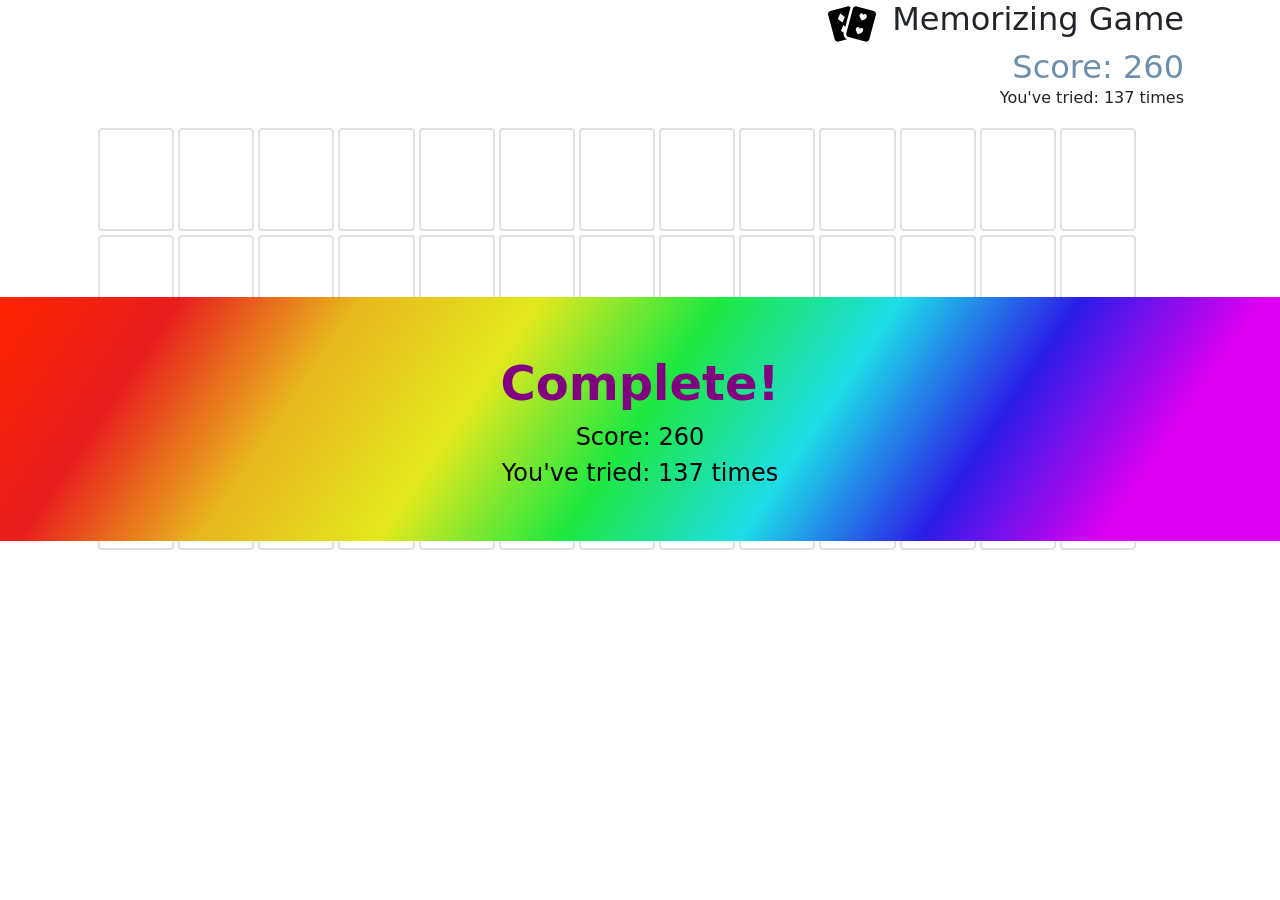
<file: 翻牌遊戲/Memorizing Game.html>
<!DOCTYPE html>
<!-- saved from url=(0044)https://tomas41026175.github.io/memory-game/ -->
<html lang="en"><head><meta http-equiv="Content-Type" content="text/html; charset=UTF-8">
  
  <meta name="viewport" content="width=device-width, initial-scale=1.0">
  <meta http-equiv="X-UA-Compatible" content="ie=edge">
  <link rel="stylesheet" href="./Memorizing Game_files/style.css">
  <link href="./Memorizing Game_files/bootstrap.min.css" rel="stylesheet" integrity="sha384-F3w7mX95PdgyTmZZMECAngseQB83DfGTowi0iMjiWaeVhAn4FJkqJByhZMI3AhiU" crossorigin="anonymous">
  <title>Memorizing Game</title>
  <link rel="stylesheet" href="./Memorizing Game_files/style.css">
</head>
<body>
  <div class="completed">
          <p>Complete!</p>
          <p>Score: 260</p>
          <p>You've tried: 137 times</p>
        </div><div id="header">
    <div class="title">
      <img src="./Memorizing Game_files/107585.svg">
      <h2>Memorizing Game</h2>
    </div>
    
    <h2 class="score">Score: 260</h2>
    <p class="tried">You've tried: 137 times</p>
  </div>
    <div id="cards"><div data-index="5" class="card">
        <p>6</p>
        <img src="./Memorizing Game_files/105223.svg">
        <p>6</p>
      </div><div data-index="14" class="card paired">
        <p>2</p>
        <img src="./Memorizing Game_files/105220.svg">
        <p>2</p>
      </div><div data-index="32" class="card">
        <p>7</p>
        <img src="./Memorizing Game_files/105212.svg">
        <p>7</p>
      </div><div data-index="36" class="card paired">
        <p>J</p>
        <img src="./Memorizing Game_files/105212.svg">
        <p>J</p>
      </div><div data-index="31" class="card">
        <p>6</p>
        <img src="./Memorizing Game_files/105212.svg">
        <p>6</p>
      </div><div data-index="29" class="card paired">
        <p>4</p>
        <img src="./Memorizing Game_files/105212.svg">
        <p>4</p>
      </div><div data-index="7" class="card">
        <p>8</p>
        <img src="./Memorizing Game_files/105223.svg">
        <p>8</p>
      </div><div data-index="40" class="card">
        <p>2</p>
        <img src="./Memorizing Game_files/105219.svg">
        <p>2</p>
      </div><div data-index="10" class="card">
        <p>J</p>
        <img src="./Memorizing Game_files/105223.svg">
        <p>J</p>
      </div><div data-index="51" class="card paired">
        <p>K</p>
        <img src="./Memorizing Game_files/105219.svg">
        <p>K</p>
      </div><div data-index="1" class="card paired">
        <p>2</p>
        <img src="./Memorizing Game_files/105223.svg">
        <p>2</p>
      </div><div data-index="35" class="card paired">
        <p>10</p>
        <img src="./Memorizing Game_files/105212.svg">
        <p>10</p>
      </div><div data-index="47" class="card">
        <p>9</p>
        <img src="./Memorizing Game_files/105219.svg">
        <p>9</p>
      </div><div data-index="11" class="card paired">
        <p>Q</p>
        <img src="./Memorizing Game_files/105223.svg">
        <p>Q</p>
      </div><div data-index="39" class="card">
        <p>A</p>
        <img src="./Memorizing Game_files/105219.svg">
        <p>A</p>
      </div><div data-index="25" class="card paired">
        <p>K</p>
        <img src="./Memorizing Game_files/105220.svg">
        <p>K</p>
      </div><div data-index="8" class="card">
        <p>9</p>
        <img src="./Memorizing Game_files/105223.svg">
        <p>9</p>
      </div><div data-index="26" class="card paired">
        <p>A</p>
        <img src="./Memorizing Game_files/105212.svg">
        <p>A</p>
      </div><div data-index="24" class="card paired">
        <p>Q</p>
        <img src="./Memorizing Game_files/105220.svg">
        <p>Q</p>
      </div><div data-index="16" class="card">
        <p>4</p>
        <img src="./Memorizing Game_files/105220.svg">
        <p>4</p>
      </div><div data-index="37" class="card">
        <p>Q</p>
        <img src="./Memorizing Game_files/105212.svg">
        <p>Q</p>
      </div><div data-index="15" class="card">
        <p>3</p>
        <img src="./Memorizing Game_files/105220.svg">
        <p>3</p>
      </div><div data-index="17" class="card">
        <p>5</p>
        <img src="./Memorizing Game_files/105220.svg">
        <p>5</p>
      </div><div data-index="46" class="card paired">
        <p>8</p>
        <img src="./Memorizing Game_files/105219.svg">
        <p>8</p>
      </div><div data-index="41" class="card">
        <p>3</p>
        <img src="./Memorizing Game_files/105219.svg">
        <p>3</p>
      </div><div data-index="0" class="card">
        <p>A</p>
        <img src="./Memorizing Game_files/105223.svg">
        <p>A</p>
      </div><div data-index="6" class="card paired">
        <p>7</p>
        <img src="./Memorizing Game_files/105223.svg">
        <p>7</p>
      </div><div data-index="28" class="card paired">
        <p>3</p>
        <img src="./Memorizing Game_files/105212.svg">
        <p>3</p>
      </div><div data-index="13" class="card paired">
        <p>A</p>
        <img src="./Memorizing Game_files/105220.svg">
        <p>A</p>
      </div><div data-index="43" class="card">
        <p>5</p>
        <img src="./Memorizing Game_files/105219.svg">
        <p>5</p>
      </div><div data-index="20" class="card">
        <p>8</p>
        <img src="./Memorizing Game_files/105220.svg">
        <p>8</p>
      </div><div data-index="4" class="card paired">
        <p>5</p>
        <img src="./Memorizing Game_files/105223.svg">
        <p>5</p>
      </div><div data-index="34" class="card paired">
        <p>9</p>
        <img src="./Memorizing Game_files/105212.svg">
        <p>9</p>
      </div><div data-index="38" class="card">
        <p>K</p>
        <img src="./Memorizing Game_files/105212.svg">
        <p>K</p>
      </div><div data-index="18" class="card paired">
        <p>6</p>
        <img src="./Memorizing Game_files/105220.svg">
        <p>6</p>
      </div><div data-index="27" class="card">
        <p>2</p>
        <img src="./Memorizing Game_files/105212.svg">
        <p>2</p>
      </div><div data-index="2" class="card paired">
        <p>3</p>
        <img src="./Memorizing Game_files/105223.svg">
        <p>3</p>
      </div><div data-index="23" class="card paired">
        <p>J</p>
        <img src="./Memorizing Game_files/105220.svg">
        <p>J</p>
      </div><div data-index="48" class="card">
        <p>10</p>
        <img src="./Memorizing Game_files/105219.svg">
        <p>10</p>
      </div><div data-index="42" class="card paired">
        <p>4</p>
        <img src="./Memorizing Game_files/105219.svg">
        <p>4</p>
      </div><div data-index="30" class="card paired">
        <p>5</p>
        <img src="./Memorizing Game_files/105212.svg">
        <p>5</p>
      </div><div data-index="22" class="card">
        <p>10</p>
        <img src="./Memorizing Game_files/105220.svg">
        <p>10</p>
      </div><div data-index="44" class="card paired">
        <p>6</p>
        <img src="./Memorizing Game_files/105219.svg">
        <p>6</p>
      </div><div data-index="49" class="card">
        <p>J</p>
        <img src="./Memorizing Game_files/105219.svg">
        <p>J</p>
      </div><div data-index="33" class="card paired">
        <p>8</p>
        <img src="./Memorizing Game_files/105212.svg">
        <p>8</p>
      </div><div data-index="9" class="card paired">
        <p>10</p>
        <img src="./Memorizing Game_files/105223.svg">
        <p>10</p>
      </div><div data-index="45" class="card paired">
        <p>7</p>
        <img src="./Memorizing Game_files/105219.svg">
        <p>7</p>
      </div><div data-index="50" class="card">
        <p>Q</p>
        <img src="./Memorizing Game_files/105219.svg">
        <p>Q</p>
      </div><div data-index="12" class="card">
        <p>K</p>
        <img src="./Memorizing Game_files/105223.svg">
        <p>K</p>
      </div><div data-index="19" class="card">
        <p>7</p>
        <img src="./Memorizing Game_files/105220.svg">
        <p>7</p>
      </div><div data-index="3" class="card">
        <p>4</p>
        <img src="./Memorizing Game_files/105223.svg">
        <p>4</p>
      </div><div data-index="21" class="card paired">
        <p>9</p>
        <img src="./Memorizing Game_files/105220.svg">
        <p>9</p>
      </div></div>

  <script src="./Memorizing Game_files/main.js.下載"></script>
  <script src="./Memorizing Game_files/popper.min.js.下載" integrity="sha384-W8fXfP3gkOKtndU4JGtKDvXbO53Wy8SZCQHczT5FMiiqmQfUpWbYdTil/SxwZgAN" crossorigin="anonymous"></script>
<script src="./Memorizing Game_files/bootstrap.min.js.下載" integrity="sha384-skAcpIdS7UcVUC05LJ9Dxay8AXcDYfBJqt1CJ85S/CFujBsIzCIv+l9liuYLaMQ/" crossorigin="anonymous"></script>
  <script src="./Memorizing Game_files/bootstrap.bundle.min.js.下載" integrity="sha384-/bQdsTh/da6pkI1MST/rWKFNjaCP5gBSY4sEBT38Q/9RBh9AH40zEOg7Hlq2THRZ" crossorigin="anonymous"></script>

</body></html>
</file>
<file: 翻牌遊戲/Memorizing Game_files/style.css>
#cards{
    display: flex;
    flex-wrap: wrap;   
    width: 85%; /* 新增：寬度和標頭一致 */
    margin: 0 auto;  /* 新增：置中 */
}
.card{
    box-sizing: border-box;

    flex: 7% 0 1;   /* flex-basis(最小寬度) flex-grow(空間有剩餘時分為x份，給target幾份)  flex-shrink(空間不夠時壓縮比例)*/
    height: 8vw;  /* vw(view-width視窗大小)   8 = 8% */
    border: 2px solid #e0e0e0;
    margin: 2px;

    display: flex;
    flex-direction: column;
    justify-content: space-around;
}
.card img {
    max-width: 30%;
    align-self: center;
  }
.card p {
    margin: 3px;
    font-size: 10px;
}
.card p:last-child{
    transform: rotate(180deg); /* 旋轉180度 */
}

.back {
    background: url('https://assets-lighthouse.alphacamp.co/uploads/image/file/9222/ExportedContentImage_00.png');
    background-size: cover;
}

.paired {
    background-color: #dae0e3;
  }
#header {
    display: flex;
    margin: 0 auto;
    flex-direction: column;
    align-items: flex-end;
    width: 85%;
}
#header .title {
    width: 100%;
    display: flex;
    justify-content: flex-end;
}
#header .title img {
    max-width: 3em; 
}
#header .title h2 {
    padding-left: 0.5em;
}
#header .score {
    margin: 0;
    color: #6c90ac;
}
#header .tried {
    margin-top: 0;
}

.wrong {
    animation-name: wrongAnimation;
    animation-duration: 0.2s;
    animation-iteration-count: 5;
  }
  @keyframes wrongAnimation {
    to {
      border: 2px solid #ffd54f;
    }
  }

  /** Game finished **/
.completed {
    position: absolute;
    z-index: 999;
    top: 33vh;
    background-image: linear-gradient(124deg, #ff2400, #e81d1d, #e8b71d, #e3e81d, #1de840, #1ddde8, #2b1de8, #dd00f3, #dd00f3);
    /* background-color: RGBA(232, 246, 254, 0.8); */
    width: 100vw;
    padding: 50px 0;
  }
.completed > p {
    font-size: 1.5em;
    color: black;
    text-align: center;
    margin: 0;
  }
.completed > p:first-child {
    font-size: 3em;
    font-weight: 700;
    color: purple;
  }
</file>
